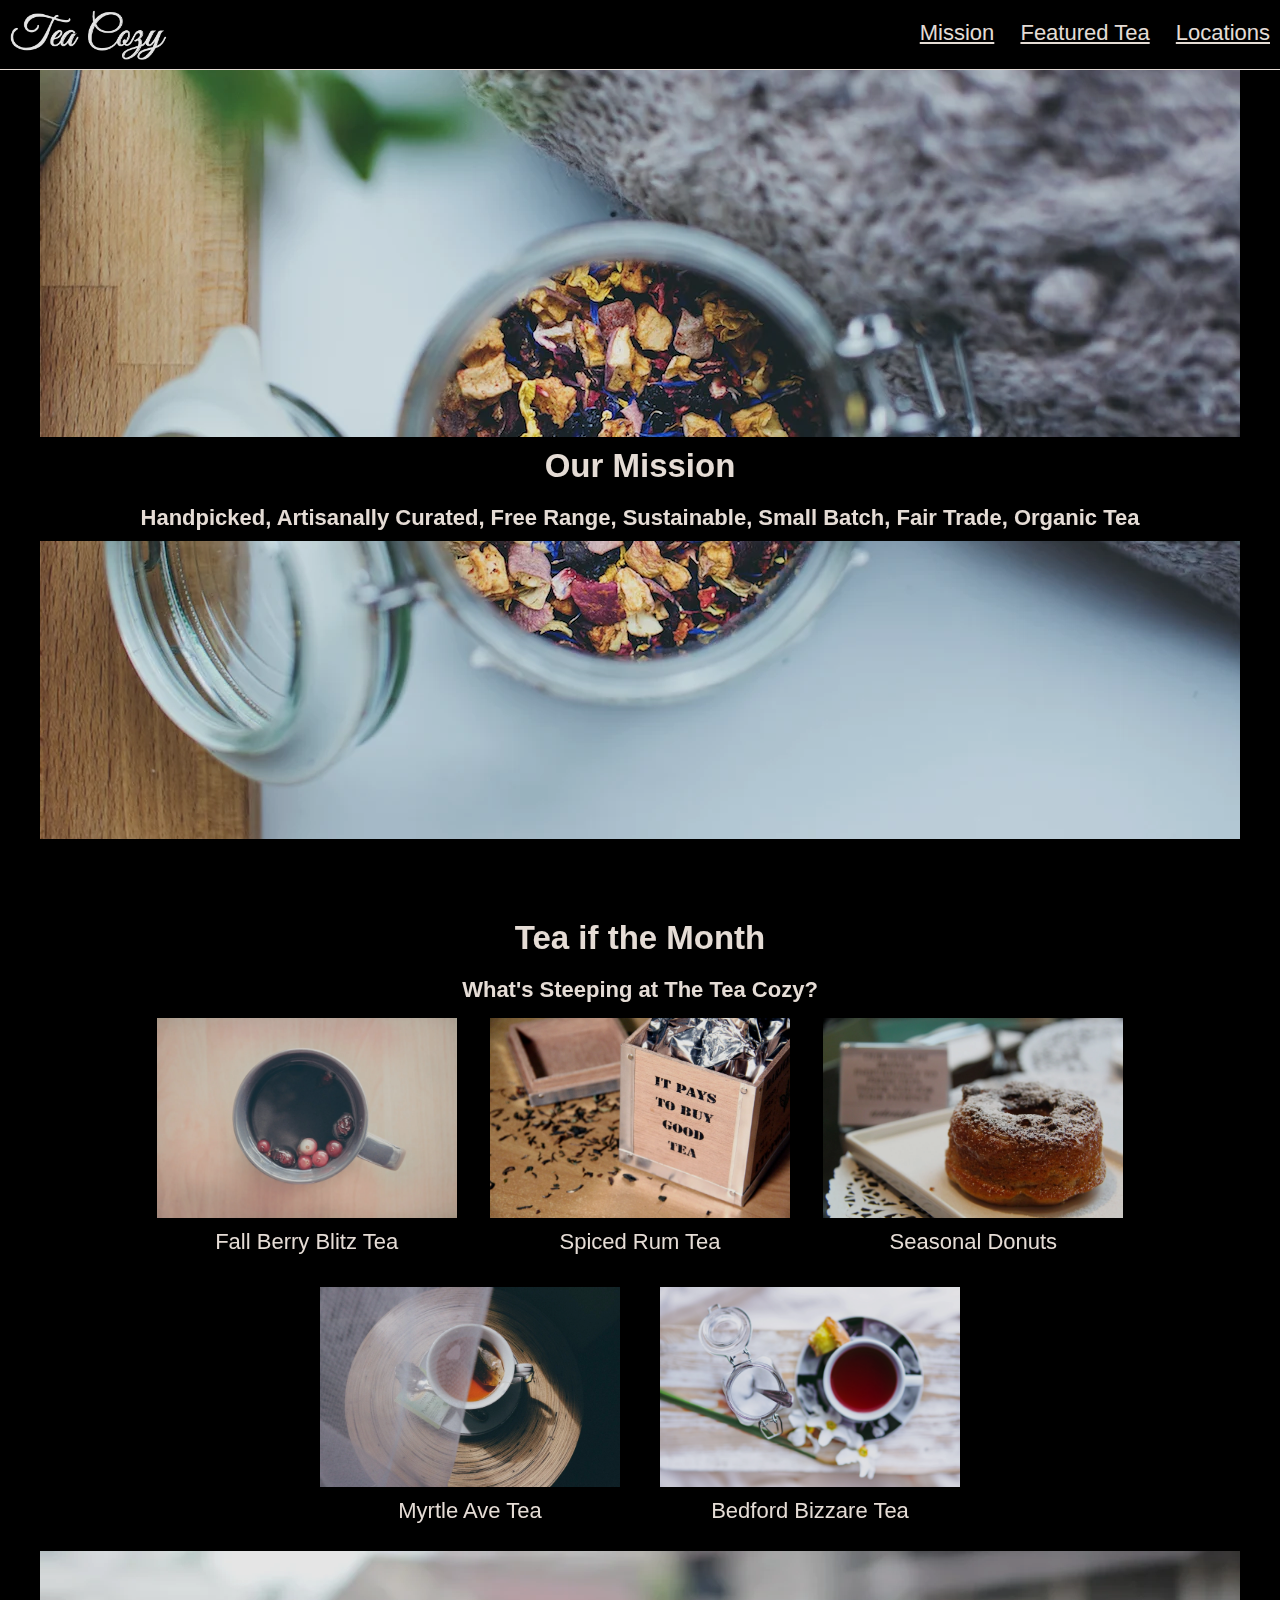
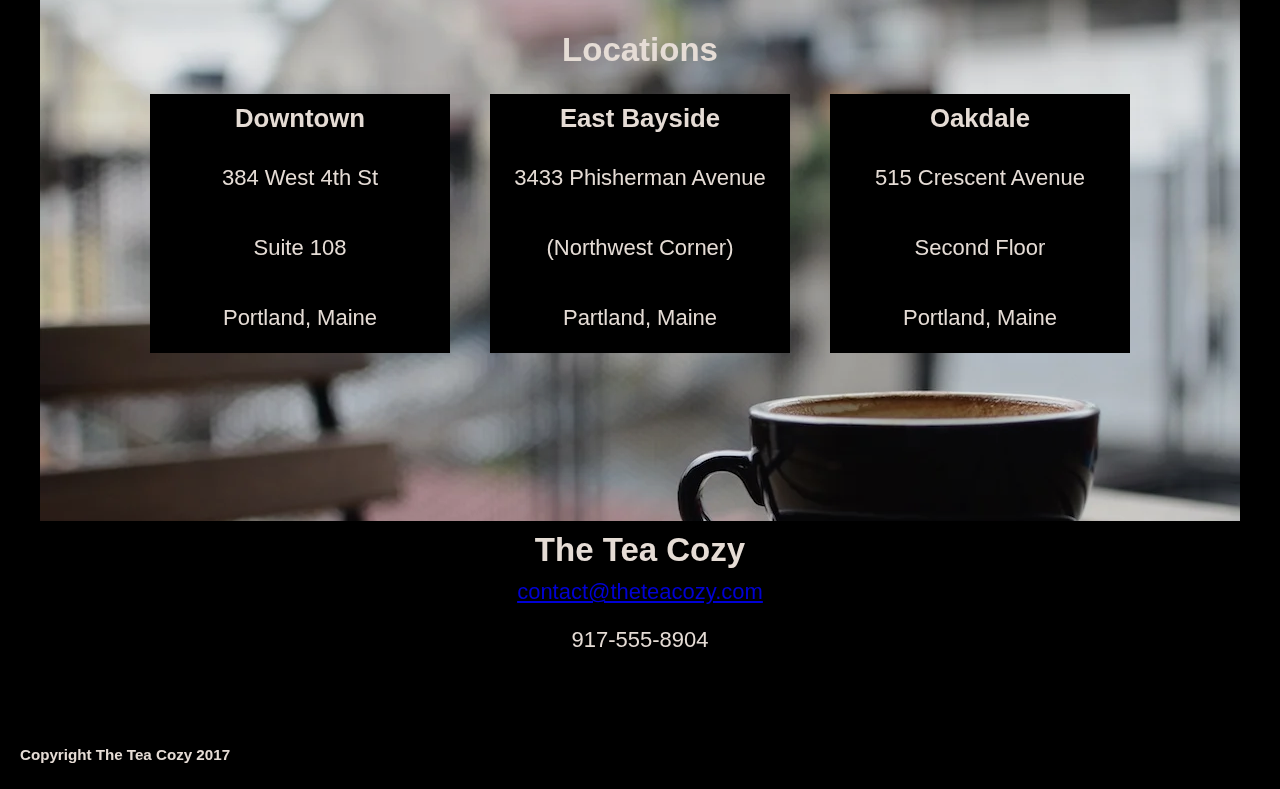
<file: index.html>
<!DOCTYPE html>
<html>

<head>
    <title>Tea Cozy</title>
    <link type="text/css" rel="stylesheet" href="./resources/css/style.css" />
</head>

<body>
    <header class="flex-container">
        <img src="resources/img/img-tea-cozy-logo.webp" alt="logo1">
        <nav>
            <span>Mission</span>
            <span>Featured Tea</span>
            <span>Locations</span>
        </nav>
    </header>
    <div class="main">
        <div id="top-mission" class="flex-container">
            <div class="content">
                <h2>Our Mission</h2>
                <h4>
                    Handpicked, Artisanally Curated, Free Range, Sustainable, Small Batch,
                    Fair Trade, Organic Tea
                </h4>
            </div>
        </div>
        <section id="tea-store">
            <h2>Tea if the Month</h2>
            <h4>What's Steeping at The Tea Cozy?</h4>
            <div class="flex-container tea">
                <div class="tea-selection">
                    <img src="resources/img/img-berryblitz.webp" alt="Fall Berry Blitz Tea" />
                    <p>Fall Berry Blitz Tea</p>
                </div>
                <div class="tea-selection">
                    <img src="resources/img/img-spiced-rum.webp" alt="Spiced Rum Tea" />
                    <p>Spiced Rum Tea</p>
                </div>
                <div class="tea-selection">
                    <img src="resources/img/img-donut.webp" alt="Seasonal Donuts" />
                    <p>Seasonal Donuts</p>
                </div>
                <div class="tea-selection">
                    <img src="resources/img/img-myrtle-ave.webp" alt="Myrtle Ave Tea" />
                    <p>Myrtle Ave Tea</p>
                </div>
                <div class="tea-selection">
                    <img src="resources/img/img-bedford-bizarre.webp" alt="Bedford Bizzare Tea" />
                    <p>Bedford Bizzare Tea</p>
                </div>
            </div>
        </section>
        <section id="locations">
            <h2>Locations</h2>
            <div class="flex-container locations">
                <div class="location">
                    <h3>Downtown</h3>
                    <p>384 West 4th St</p>
                    <p>Suite 108</p>
                    <p>Portland, Maine</p>
                </div>
                <div class="location">
                    <h3>East Bayside</h3>
                    <p>3433 Phisherman Avenue</p>
                    <p>(Northwest Corner)</p>
                    <p>Partland, Maine</p>
                </div>
                <div class="location">
                    <h3>Oakdale</h3>
                    <p>515 Crescent Avenue</p>
                    <p>Second Floor</p>
                    <p>Portland, Maine</p>
                </div>
            </div>
        </section>
        <div id="contact">
            <h2>The Tea Cozy</h2>
            <a href="#">contact@theteacozy.com</a>
            <p>917-555-8904</p>
        </div>

    </div>
</body>
<footer>
    <h5>Copyright The Tea Cozy 2017</h5>
</footer>

</html>
</file>
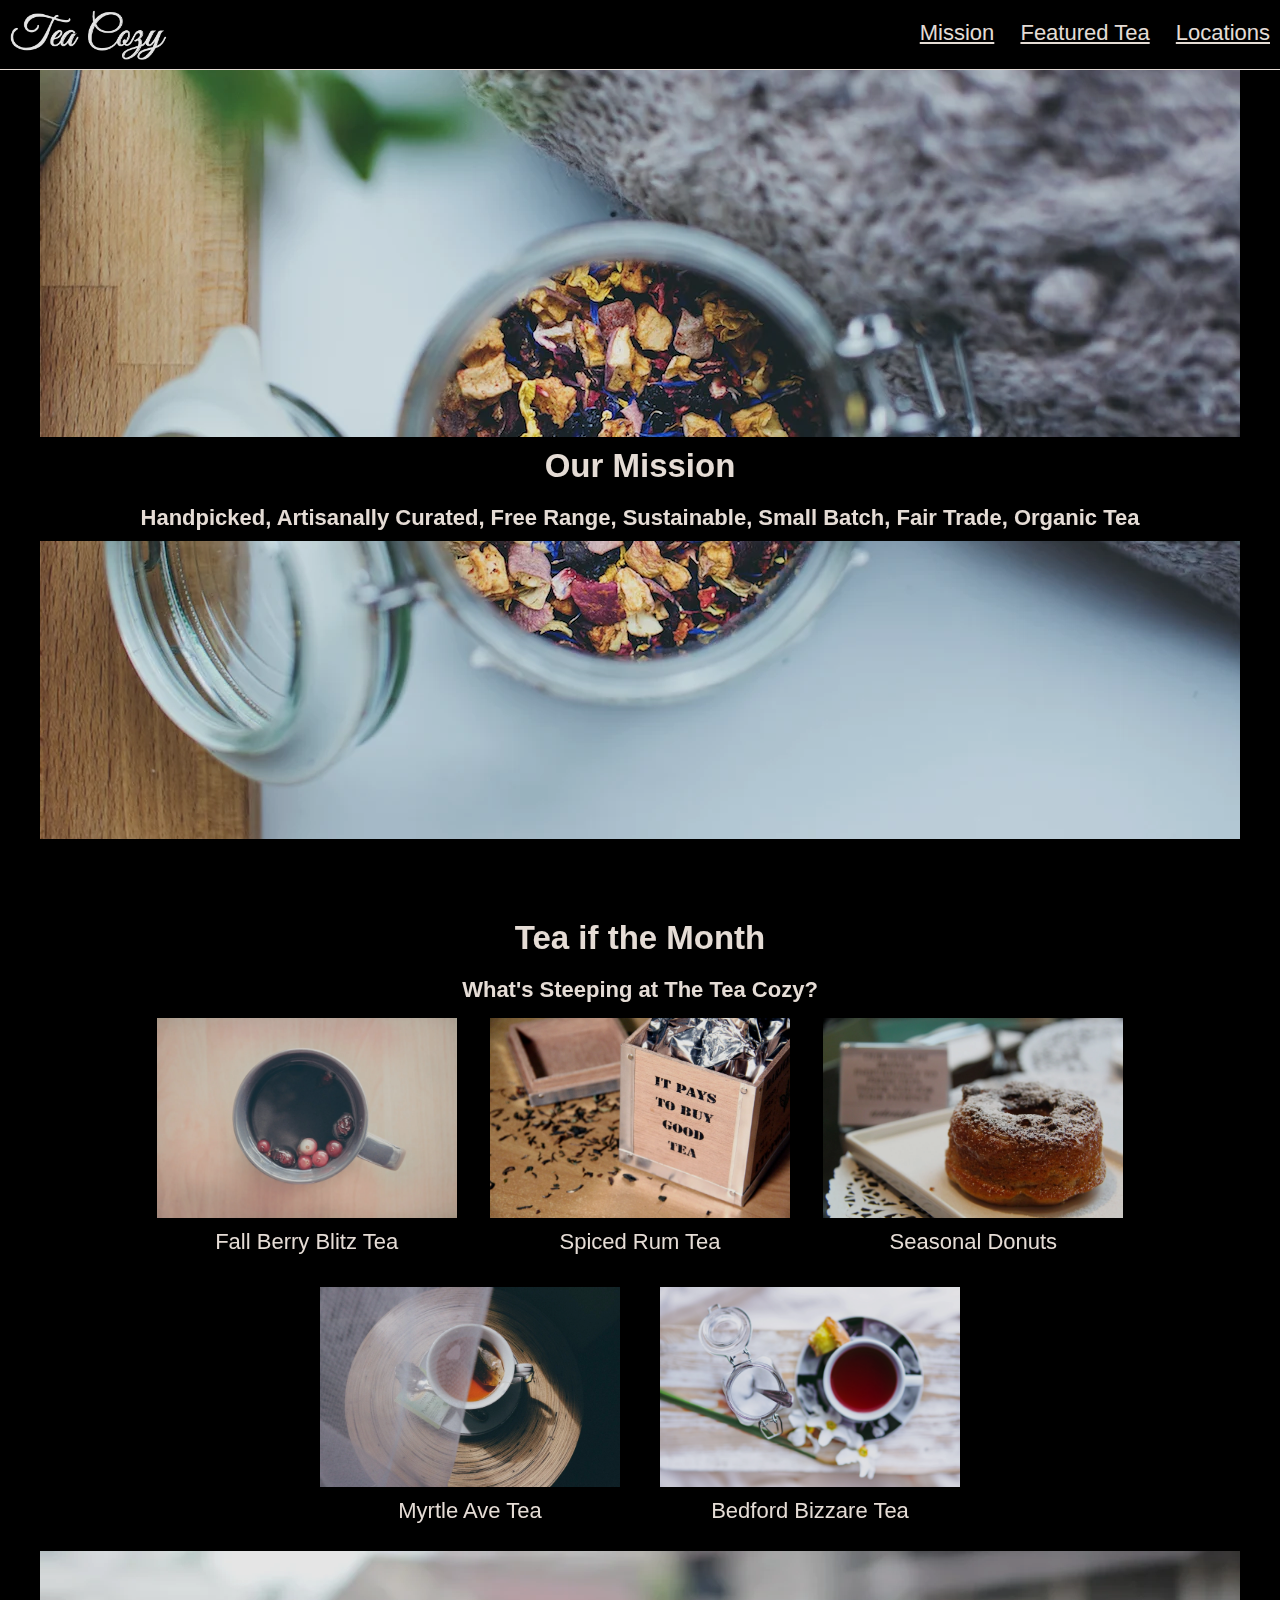
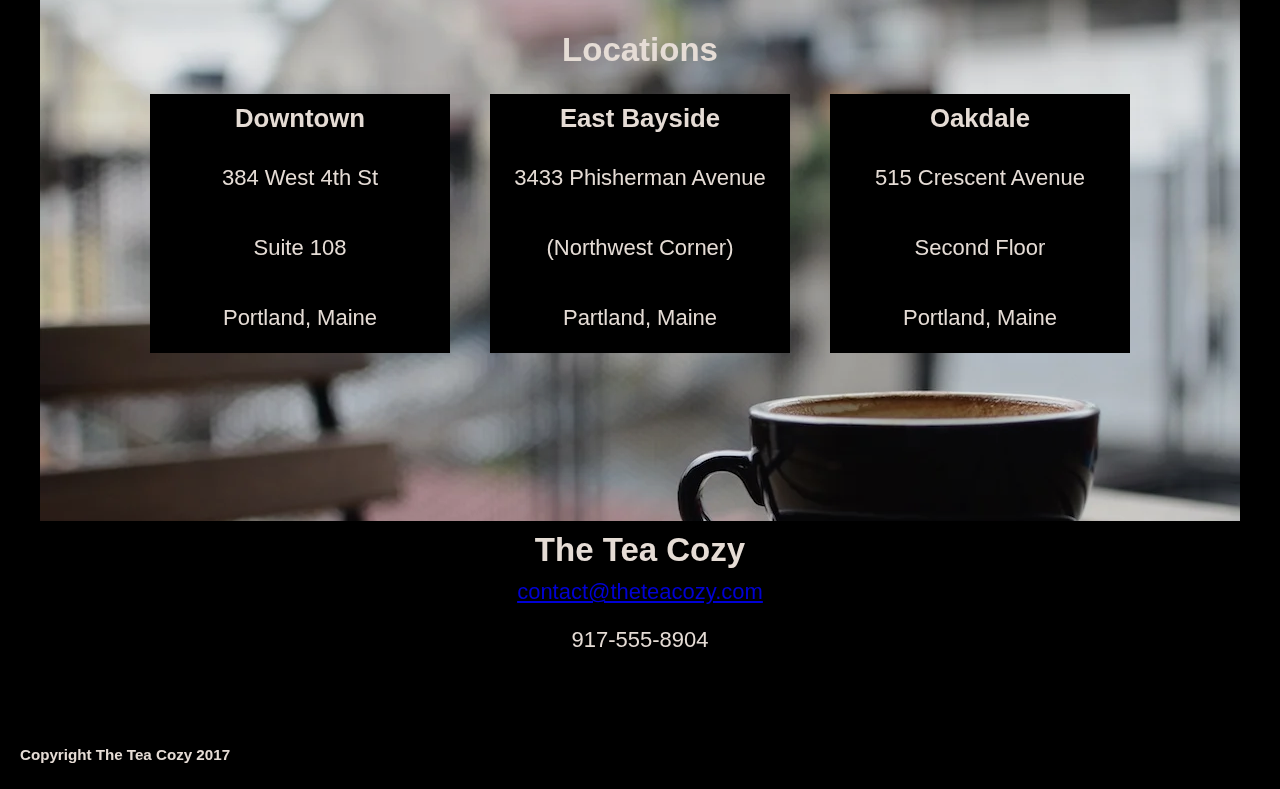
<file: main.html>
<!DOCTYPE html>
<html>

<head>
    <title>Tea Cozy</title>
    <link type="text/css" rel="stylesheet" href="./resources/css/style.css" />
</head>

<body>
    <header class="flex-container">
        <img src="resources/img/img-tea-cozy-logo.webp" alt="logo1">
        <nav>
            <span>Mission</span>
            <span>Featured Tea</span>
            <span>Locations</span>
        </nav>
    </header>
    <div class="main">
        <div id="top-mission" class="flex-container">
            <div class="content">
                <h2>Our Mission</h2>
                <h4>
                    Handpicked, Artisanally Curated, Free Range, Sustainable, Small Batch,
                    Fair Trade, Organic Tea
                </h4>
            </div>
        </div>
        <section id="tea-store">
            <h2>Tea if the Month</h2>
            <h4>What's Steeping at The Tea Cozy?</h4>
            <div class="flex-container tea">
                <div class="tea-selection">
                    <img src="resources/img/img-berryblitz.webp" alt="Fall Berry Blitz Tea" />
                    <p>Fall Berry Blitz Tea</p>
                </div>
                <div class="tea-selection">
                    <img src="resources/img/img-spiced-rum.webp" alt="Spiced Rum Tea" />
                    <p>Spiced Rum Tea</p>
                </div>
                <div class="tea-selection">
                    <img src="resources/img/img-donut.webp" alt="Seasonal Donuts" />
                    <p>Seasonal Donuts</p>
                </div>
                <div class="tea-selection">
                    <img src="resources/img/img-myrtle-ave.webp" alt="Myrtle Ave Tea" />
                    <p>Myrtle Ave Tea</p>
                </div>
                <div class="tea-selection">
                    <img src="resources/img/img-bedford-bizarre.webp" alt="Bedford Bizzare Tea" />
                    <p>Bedford Bizzare Tea</p>
                </div>
            </div>
        </section>
        <section id="locations">
            <h2>Locations</h2>
            <div class="flex-container locations">
                <div class="location">
                    <h3>Downtown</h3>
                    <p>384 West 4th St</p>
                    <p>Suite 108</p>
                    <p>Portland, Maine</p>
                </div>
                <div class="location">
                    <h3>East Bayside</h3>
                    <p>3433 Phisherman Avenue</p>
                    <p>(Northwest Corner)</p>
                    <p>Partland, Maine</p>
                </div>
                <div class="location">
                    <h3>Oakdale</h3>
                    <p>515 Crescent Avenue</p>
                    <p>Second Floor</p>
                    <p>Portland, Maine</p>
                </div>
            </div>
        </section>
        <div id="contact">
            <h2>The Tea Cozy</h2>
            <a href="#">contact@theteacozy.com</a>
            <p>917-555-8904</p>
        </div>

    </div>
</body>
<footer>
    <h5>Copyright The Tea Cozy 2017</h5>
</footer>

</html>
</file>
<file: resources/css/style.css>
html{
    font-family: Helvetica;
    font-size: 22px;
    color: seashell;
    background-color: black;
    text-align: center;
    box-sizing: border-box;
}
h2,h3,h4{
    padding: 10px;
    margin: 0;
}

.flex-container{
    display: flex;
    justify-content: center;
    flex-wrap: wrap;
}

header{
    border-bottom: 1px solid seashell;
    height: 69px;
    position: fixed;
    top: 0px;
    left: 0px;
    right: 0px;
    z-index: 1;
    width: 100%;
    background-color:black;
    
}

header img{
    height: 50px;
    margin: auto 10px;
}
nav{
    text-align: right;
    flex-grow: 1;
    
}
nav span{
    display: inline-block;
    padding: 20px 10px;
    text-decoration: underline;
}
body{
    opacity: 0.9;
    margin: 0;
}

.main{
    padding-top: 69px;
    width: 1200px;
    margin: auto;
    
}

#top-mission{
    background-image: url('../img/img-mission-background.webp');
    height: 700px;
    padding-top: 70px;
}

.content{
    background-color: black;
    margin:auto;
    width:100%;
}

#tea-store{
    width: 1000px;
    margin: auto;
    padding-top: 70px;
}

.tea{
    display:flex;
}

.tea-selection{
    max-width: 33%;
    overflow: hidden;
    flex: 1 1 300px;
    padding: 5px;
}


.tea-selection img{
    max-height: 200px;
    width: auto;
}

.tea-selection p{
    margin-top: 5px;
}


#locations{
    background-image: url('../img/img-locations-background.webp');
    height:500px;
    padding-top: 70px;

}

#locations .flex-container{
    margin: auto;
    width: 1100px;
}

.location{
    width: 300px;
    display:inline-flex;
    flex-direction: column;
    background-color:black;
    margin:15px 20px;
    opacity: 1;
}

#contact{
    height: 200px;
    margin-top: 0;
}
footer{
    text-align: left;
    padding-left: 20px;
    font-size: 0.83rem;
}
</file>
